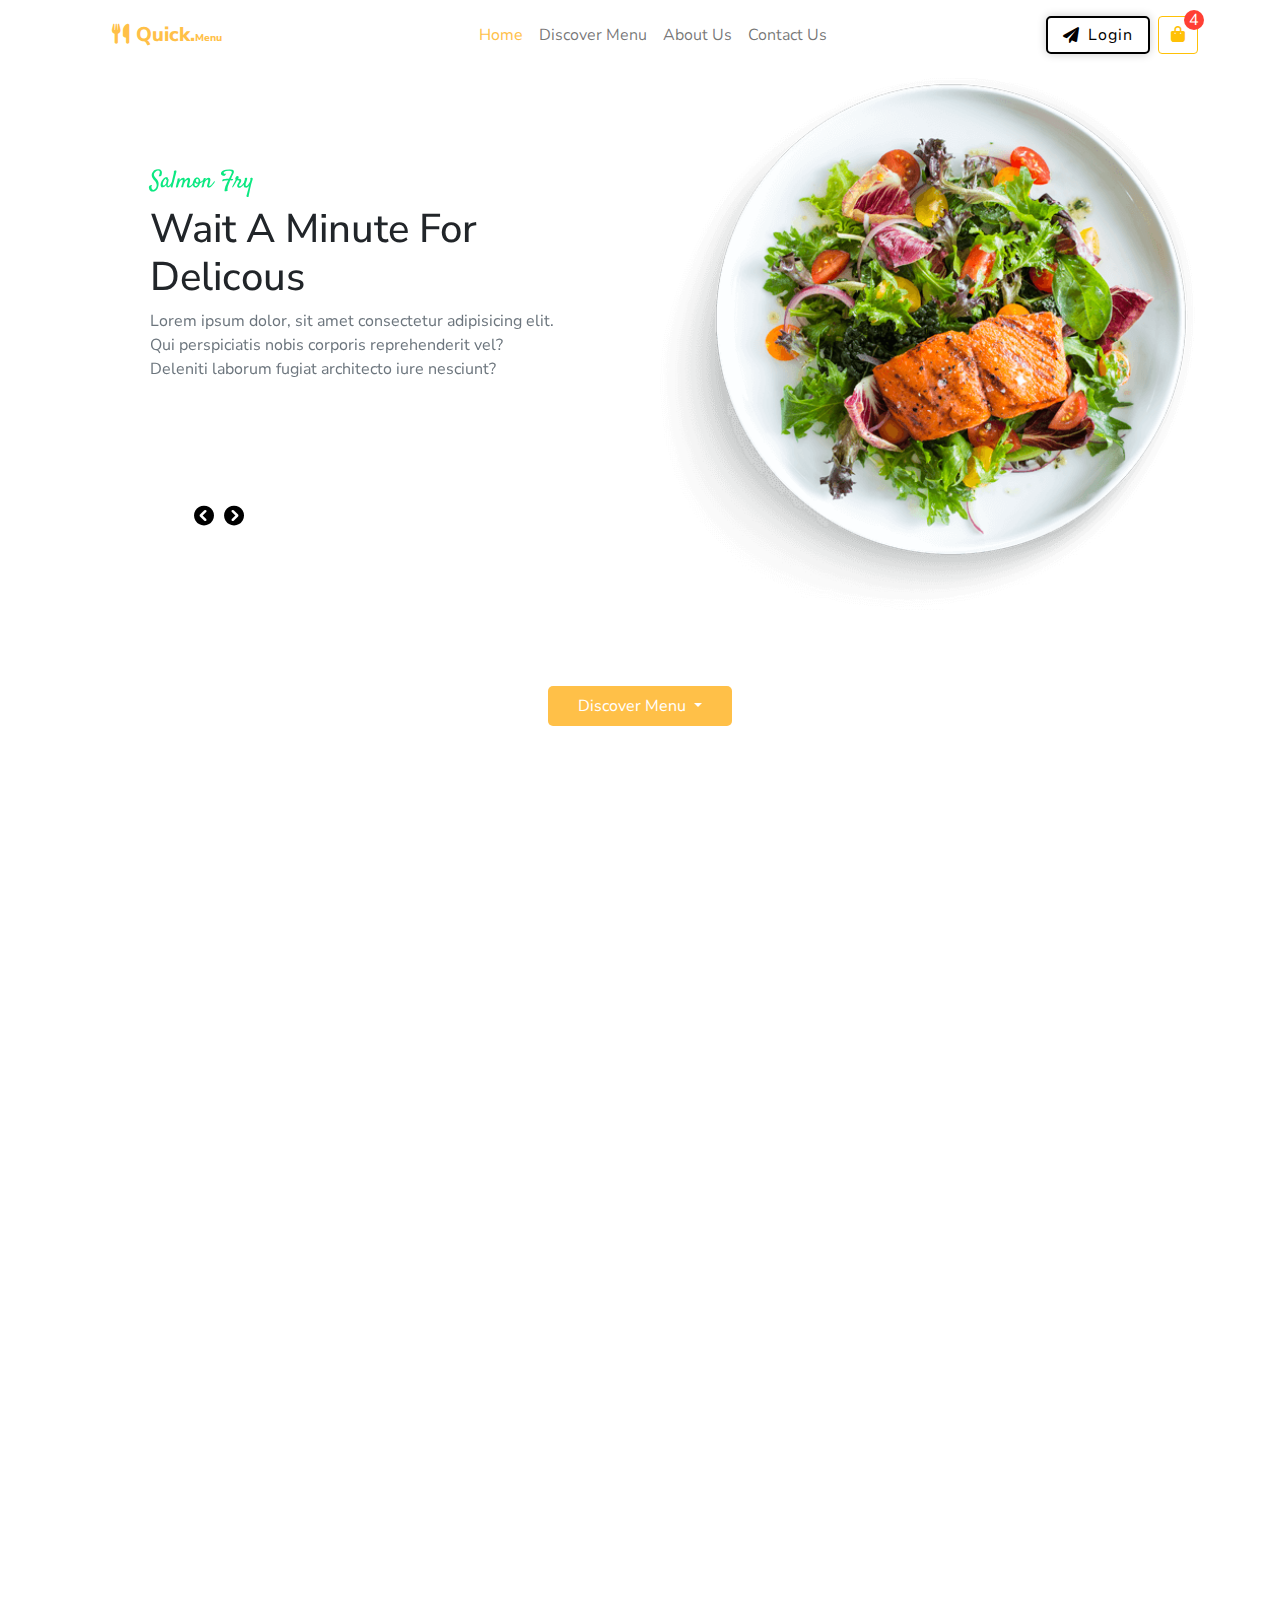
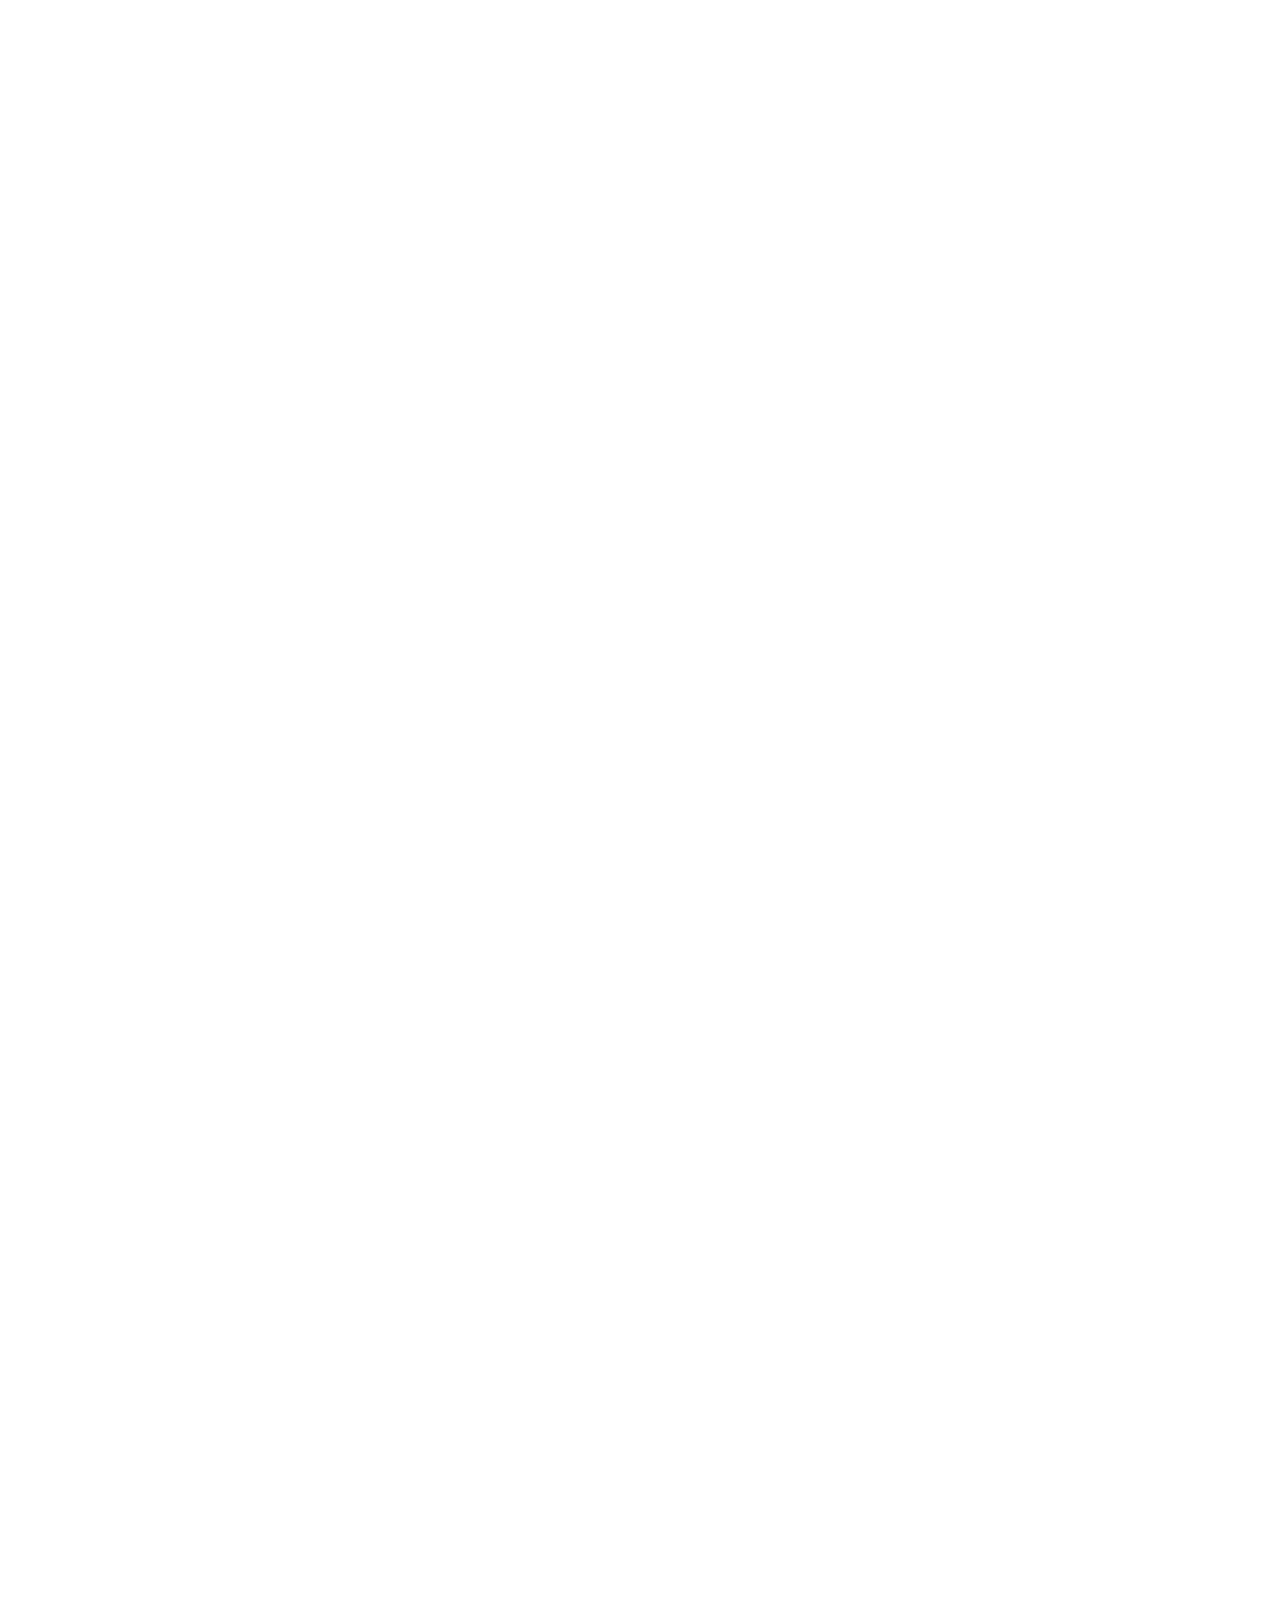
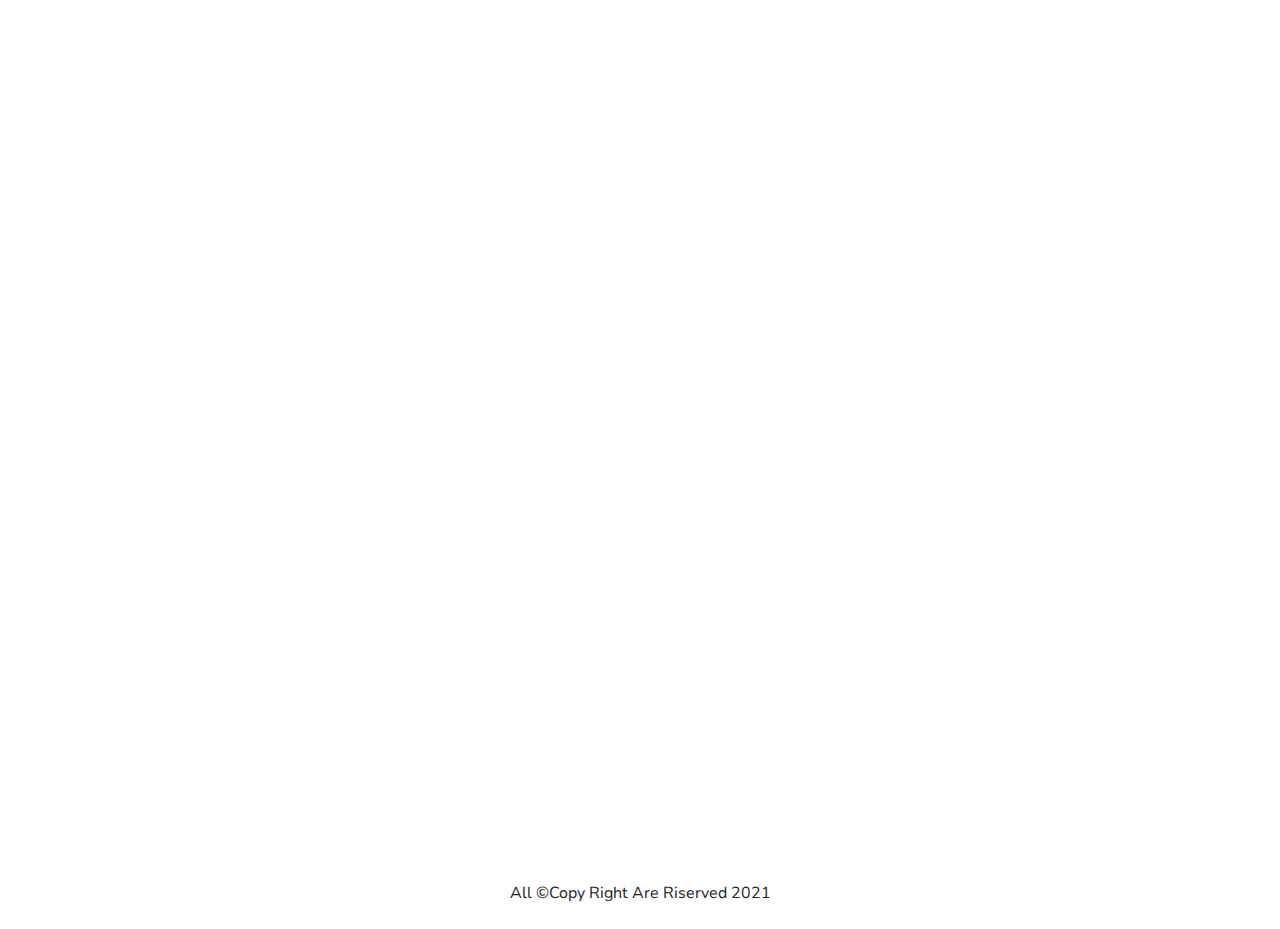
<file: index.html>
<!DOCTYPE html>
<html lang="en">
  <head>
    <meta charset="UTF-8" />
    <meta name="viewport" content="width=device-width, initial-scale=1.0" />
    <title>Landing Page</title>
    <link rel="stylesheet" href="https://cdn.jsdelivr.net/npm/bootstrap-icons@1.5.0/font/bootstrap-icons.css">
    <link rel="stylesheet" href="https://cdnjs.cloudflare.com/ajax/libs/font-awesome/6.0.0-beta2/css/all.min.css"/>

    <link rel="stylesheet" href="css/bootstrap.min.css" />
    <link rel="stylesheet" href="css/aos.css">
    <link rel="stylesheet" href="css/style.css">
    
  </head>
  <body>
    <!-- header section -->
    <header id="header">
      <nav class="navbar fixed-top navbar-expand-lg navbar-light bg-white">
        <div class="container">
          <a class="navbar-brand" href="#">
            <i class="fas fa-utensils"></i> 
            Quick.<span>Menu</span>
          </a>
          <button class="navbar-toggler" type="button" data-bs-toggle="collapse" data-bs-target="#navbarSupportedContent" aria-controls="navbarSupportedContent" aria-expanded="false" aria-label="Toggle navigation">
            <span class="navbar-toggler-icon"></span>
          </button>
          <div class="collapse navbar-collapse" id="navbarSupportedContent">
            <ul class="navbar-nav m-auto mb-2 mb-lg-0 text-center">
              <li class="nav-item">
                <a class="nav-link active" href="#home">Home</a>
              </li>
              <li class="nav-item">
                <a class="nav-link" href="#discover-menu">Discover Menu</a>
              </li>
              
              <li class="nav-item">
                <a class="nav-link" href="#about">About Us</a>
              </li>
              <li class="nav-item">
                <a class="nav-link" href="#contact">Contact Us</a>
              </li>
            </ul>
            
          </div>
          <div class="d-flex my-2 ms-2"> 
            <a class="login me-2 " href="">
            <i class="fas fa-paper-plane me-2"></i>  Login
            </a>
            <div class="shopping-cart">
              <div class="notification d-flex justify-content-center align-items-center">
                4
              </div>
              <a class="btn btn-outline-warning" href="cart.html">
                <i class="fas fa-shopping-bag"></i>
              </a>
            </div>
          </div>
        </div>
      </nav>
    </header>
    <!-- banner section -->
    <div id="home" class="container-fluid banner-section p-4 my-5">
      <div class="container">
        <div id="carouselExampleControls" class="carousel slide" data-bs-ride="carousel">
          <div class="carousel-inner">
            <div class="carousel-item active">
              <div class="row">
                <div class="col-sm-6 banner-content mt-3">
                  <div class="title">
                    <h4 data-aos="fade-down">Salmon Fry</h4>
                  </div>
                  <div class="heading-text" data-aos="fade-up-right">
                    <h1>Wait A Minute For Delicous</h1>
                  </div>
                  <div class="description">
                    <p class="text-muted" data-aos="fade-up">
                      Lorem ipsum dolor, sit amet consectetur adipisicing elit. Qui perspiciatis nobis corporis reprehenderit vel? Deleniti laborum fugiat architecto iure nesciunt?
                    </p>
                  </div>
                </div>
                <div class="col-sm-6 banner-image" data-aos="fade-up-left">
                  <div class="image">
                    <img src="images/bg/bg4.png" alt="">
                  </div>
                </div>
              </div>
            </div>
            <div class="carousel-item">
              <div class="row">
                <div class="col-sm-6 banner-content mt-3">
                  <div class="title">
                    <h4>Salmon Fry</h4>
                  </div>
                  <div class="heading-text">
                    <h1>Wait A Minute For Delicous</h1>
                  </div>
                  <div class="description">
                    <p class="text-muted">
                      Lorem ipsum dolor, sit amet consectetur adipisicing elit. Qui perspiciatis nobis corporis reprehenderit vel? Deleniti laborum fugiat architecto iure nesciunt?
                    </p>
                  </div>
                </div>
                <div class="col-sm-6 banner-image">
                  <div class="image">
                    <img src="images/bg/bg7.png" alt="">
                  </div>
                </div>
              </div>
            </div>
            <div class="carousel-item">
              <div class="row">
                <div class="col-sm-6 banner-content mt-3">
                  <div class="title">
                    <h4>Salmon Fry</h4>
                  </div>
                  <div class="heading-text">
                    <h1>Wait A Minute For Delicous</h1>
                  </div>
                  <div class="description">
                    <p class="text-muted">
                      Lorem ipsum dolor, sit amet consectetur adipisicing elit. Qui perspiciatis nobis corporis reprehenderit vel? Deleniti laborum fugiat architecto iure nesciunt?
                    </p>
                  </div>
                </div>
                <div class="col-sm-6 banner-image">
                  <div class="image">
                    <img src="images/bg/bg7.png" alt="">
                  </div>
                </div>
              </div>
            </div>
          </div>
          <div class="next-prev-btn">
            <button class="left" type="button" data-bs-target="#carouselExampleControls" data-bs-slide="prev">
              <i class="fas fa-chevron-circle-left"></i>
            </button>
            <button class="right mx-sm-2" type="button" data-bs-target="#carouselExampleControls" data-bs-slide="prev">
              <i class="fas fa-chevron-circle-right"></i>
            </button>
          </div>
        </div>
      </div>
    </div>
    <!-- end header section -->
    <!-- discover menu -->
    <div class="container-fluid my-3 discover-menu">
      <div class="container d-flex justify-content-center align-items-center">
        <div class="dropdown">
          <button class="dropbtn dropdown-toggle" id="dropdownMenuLink" data-bs-toggle="dropdown" aria-expanded="false">
            Discover Menu 
          </button>
          <div class="dropdown-content dropdown-menu" aria-labelledby="dropdownMenuLink">
            <a class="buttons dropdown-item" data-filter="all" href="#">All Category</a>
            <a class="buttons dropdown-item" data-filter="chicken" href="#">Chicken</a>
            <a class="buttons dropdown-item" data-filter="pizza" href="#">Pizza</a>
            <a class="buttons dropdown-item" data-filter="burger" href="#">Burger</a>
            <a class="buttons dropdown-item" data-filter="popular" href="#">Popular Items</a>
          </div>
        </div>
      </div>
    </div>
    <!-- end discover menu -->

    <!-- Category section -->
    <div id="discover-menu" class="container-fluid menu-section">
      <div class="container mb-4 "> 
        <div class="row d-flex flex-wrap" data-aos="fade-down">
          <h2 class="my-5 category-div popular" data-aos="fade-up">Popular Items <i class="fas fa-fire-alt text-danger"></i></h2>
          <div class="col-lg-3 col-md-4 col-sm-6 category-div popular">
            <div class="card mb-3 item-cart p-4">
              <div class="row">
                <div class="col-8 cart-content">
                  <p class="card-title">Jamboo Burger</p>
                  <p class="starting text-muted">Starting From</p>
                  <p class="card-text">$ 150.00</p>
                </div>
                <div class="col-4 item-img-section">
                  <div class="item-img">
                    <img src="images/item/b1.png" alt="...">
                  </div>
                  <div class="item-add-btn mt-5">
                    <a href="">
                      <i class="fas fa-plus-circle"></i>
                    </a>
                  </div>
                </div>
              </div>
            </div>
          </div>
          <div class="col-lg-3 col-md-4 col-sm-6 category-div popular" data-bs-toggle="modal" data-bs-target="#itemModal" >
            <div class="card mb-3 item-cart p-4">
              <div class="row">
                <div class="col-8 cart-content">
                  <p class="card-title">Chicken Fry</p>
                  <p class="starting text-muted">Starting From</p>
                  <p class="card-text">$ 150.00</p>
                </div>
                <div class="col-4 item-img-section">
                  <div class="item-img">
                    <img src="images/item/c1.png" alt="...">
                  </div>
                  <div class="item-add-btn mt-5">
                    <a href="">
                      <i class="fas fa-plus-circle"></i>
                    </a>
                  </div>
                </div>
              </div>
            </div>
          </div>
          <div class="col-lg-3 col-md-4 col-sm-6 category-div popular" data-bs-toggle="modal" data-bs-target="#itemModal" >
            <div class="card mb-3 item-cart p-4">
              <div class="row">
                <div class="col-8 cart-content">
                  <p class="card-title">Salmon Fry</p>
                  <p class="starting text-muted">Starting From</p>
                  <p class="card-text">$ 150.00</p>
                </div>
                <div class="col-4 item-img-section">
                  <div class="item-img">
                    <img src="images/bg/bg4.png" alt="...">
                  </div>
                  <div class="item-add-btn mt-5">
                    <a href="">
                      <i class="fas fa-plus-circle"></i>
                    </a>
                  </div>
                </div>
              </div>
            </div>
          </div>
          <div class="col-lg-3 col-md-4 col-sm-6 category-div popular" data-bs-toggle="modal" data-bs-target="#itemModal" >
            <div class="card mb-3 item-cart p-4">
              <div class="row">
                <div class="col-8 cart-content">
                  <p class="card-title">Chicken Kacchi</p>
                  <p class="starting text-muted">Starting From</p>
                  <p class="card-text">$ 150.00</p>
                </div>
                <div class="col-4 item-img-section">
                  <div class="item-img">
                    <img src="images/bg/bg7.png" alt="...">
                  </div>
                  <div class="item-add-btn mt-5">
                    <a href="">
                      <i class="fas fa-plus-circle"></i>
                    </a>
                  </div>
                </div>
              </div>
            </div>
          </div>
          <div class="col-lg-3 col-md-4 col-sm-6 category-div popular" data-bs-toggle="modal" data-bs-target="#itemModal" >
            <div class="card item-cart p-4">
              <div class="row">
                <div class="col-8 cart-content">
                  <p class="card-title">Jamboo Burger</p>
                  <p class="starting text-muted">Starting From</p>
                  <p class="card-text">$ 150.00</p>
                </div>
                <div class="col-4 item-img-section">
                  <div class="item-img">
                    <img src="images/item/c1.png" alt="...">
                  </div>
                  <div class="item-add-btn mt-5">
                    <a href="">
                      <i class="fas fa-plus-circle"></i>
                    </a>
                  </div>
                </div>
              </div>
            </div>
          </div>
        </div>
        <div class="row d-flex flex-wrap" data-aos="fade-down">
          <h2 class="my-5 category-div chicken" data-aos="fade-up">Chicken</h2>
          <div class="col-lg-3 col-md-4 col-sm-6 category-div chicken" data-bs-toggle="modal" data-bs-target="#itemModal" >
            <div class="card mb-3 item-cart p-4">
              <div class="row">
                <div class="col-8 cart-content">
                  <p class="card-title">BBQ Chicken</p>
                  <p class="starting text-muted">Starting From</p>
                  <p class="card-text">$ 120.00</p>
                </div>
                <div class="col-4 item-img-section">
                  <div class="item-img">
                    <img src="images/item/b1.png" alt="...">
                  </div>
                  <div class="item-add-btn mt-5">
                    <a href="">
                      <i class="fas fa-plus-circle"></i>
                    </a>
                  </div>
                </div>
              </div>
            </div>
          </div>
          <div class="col-lg-3 col-md-4 col-sm-6 category-div chicken" data-bs-toggle="modal" data-bs-target="#itemModal" >
            <div class="card mb-3 item-cart p-4">
              <div class="row">
                <div class="col-8 cart-content">
                  <p class="card-title">BBQ Chicken</p>
                  <p class="starting text-muted">Starting From</p>
                  <p class="card-text">$ 150.00</p>
                </div>
                <div class="col-4 item-img-section">
                  <div class="item-img">
                    <img src="images/item/c1.png" alt="...">
                  </div>
                  <div class="item-add-btn mt-5">
                    <a href="">
                      <i class="fas fa-plus-circle"></i>
                    </a>
                  </div>
                </div>
              </div>
            </div>
          </div>
          <div class="col-lg-3 col-md-4 col-sm-6 category-div chicken" data-bs-toggle="modal" data-bs-target="#itemModal" >
            <div class="card mb-3 item-cart p-4">
              <div class="row">
                <div class="col-8 cart-content">
                  <p class="card-title">BBQ Chicken</p>
                  <p class="starting text-muted">Starting From</p>
                  <p class="card-text">$ 150.00</p>
                </div>
                <div class="col-4 item-img-section">
                  <div class="item-img">
                    <img src="images/bg/bg4.png" alt="...">
                  </div>
                  <div class="item-add-btn mt-5">
                    <a href="">
                      <i class="fas fa-plus-circle"></i>
                    </a>
                  </div>
                </div>
              </div>
            </div>
          </div>
          <div class="col-lg-3 col-md-4 col-sm-6 category-div chicken" data-bs-toggle="modal" data-bs-target="#itemModal" >
            <div class="card mb-3 item-cart p-4">
              <div class="row">
                <div class="col-8 cart-content">
                  <p class="card-title">BBQ Chicken</p>
                  <p class="starting text-muted">Starting From</p>
                  <p class="card-text">$ 150.00</p>
                </div>
                <div class="col-4 item-img-section">
                  <div class="item-img">
                    <img src="images/bg/bg7.png" alt="...">
                  </div>
                  <div class="item-add-btn mt-5">
                    <a href="">
                      <i class="fas fa-plus-circle"></i>
                    </a>
                  </div>
                </div>
              </div>
            </div>
          </div>
          <div class="col-lg-3 col-md-4 col-sm-6 category-div chicken" data-bs-toggle="modal" data-bs-target="#itemModal" >
            <div class="card item-cart p-4">
              <div class="row">
                <div class="col-8 cart-content">
                  <p class="card-title">BBQ Chicken</p>
                  <p class="starting text-muted">Starting From</p>
                  <p class="card-text">$ 150.00</p>
                </div>
                <div class="col-4 item-img-section">
                  <div class="item-img">
                    <img src="images/item/c1.png" alt="...">
                  </div>
                  <div class="item-add-btn mt-5">
                    <a href="">
                      <i class="fas fa-plus-circle"></i>
                    </a>
                  </div>
                </div>
              </div>
            </div>
          </div>
        </div>
        <div class="row d-flex flex-wrap" data-aos="fade-down">
          <h2 class="my-5 category-div burger" data-aos="fade-up">Burger</h2>
          <div class="col-lg-3 col-md-4 col-sm-6 category-div burger" data-bs-toggle="modal" data-bs-target="#itemModal" >
            <div class="card mb-3 item-cart p-4">
              <div class="row">
                <div class="col-8 cart-content">
                  <p class="card-title">Jamboo Burger</p>
                  <p class="starting text-muted">Starting From</p>
                  <p class="card-text">$ 150.00</p>
                </div>
                <div class="col-4 item-img-section">
                  <div class="item-img">
                    <img src="images/item/b1.png" alt="...">
                  </div>
                  <div class="item-add-btn mt-5">
                    <a href="">
                      <i class="fas fa-plus-circle"></i>
                    </a>
                  </div>
                </div>
              </div>
            </div>
          </div>
          <div class="col-lg-3 col-md-4 col-sm-6 category-div burger" data-bs-toggle="modal" data-bs-target="#itemModal" >
            <div class="card mb-3 item-cart p-4">
              <div class="row">
                <div class="col-8 cart-content">
                  <p class="card-title">Jamboo Burger</p>
                  <p class="starting text-muted">Starting From</p>
                  <p class="card-text">$ 150.00</p>
                </div>
                <div class="col-4 item-img-section">
                  <div class="item-img">
                    <img src="images/item/c1.png" alt="...">
                  </div>
                  <div class="item-add-btn mt-5">
                    <a href="">
                      <i class="fas fa-plus-circle"></i>
                    </a>
                  </div>
                </div>
              </div>
            </div>
          </div>
          <div class="col-lg-3 col-md-4 col-sm-6 category-div burger" data-bs-toggle="modal" data-bs-target="#itemModal" >
            <div class="card mb-3 item-cart p-4">
              <div class="row">
                <div class="col-8 cart-content">
                  <p class="card-title">Jamboo Burger</p>
                  <p class="starting text-muted">Starting From</p>
                  <p class="card-text">$ 150.00</p>
                </div>
                <div class="col-4 item-img-section">
                  <div class="item-img">
                    <img src="images/bg/bg4.png" alt="...">
                  </div>
                  <div class="item-add-btn mt-5">
                    <a href="">
                      <i class="fas fa-plus-circle"></i>
                    </a>
                  </div>
                </div>
              </div>
            </div>
          </div>
          <div class="col-lg-3 col-md-4 col-sm-6 category-div burger" data-bs-toggle="modal" data-bs-target="#itemModal" >
            <div class="card mb-3 item-cart p-4">
              <div class="row">
                <div class="col-8 cart-content">
                  <p class="card-title">Jamboo Burger</p>
                  <p class="starting text-muted">Starting From</p>
                  <p class="card-text">$ 150.00</p>
                </div>
                <div class="col-4 item-img-section">
                  <div class="item-img">
                    <img src="images/bg/bg7.png" alt="...">
                  </div>
                  <div class="item-add-btn mt-5">
                    <a href="">
                      <i class="fas fa-plus-circle"></i>
                    </a>
                  </div>
                </div>
              </div>
            </div>
          </div>
          <div class="col-lg-3 col-md-4 col-sm-6 category-div burger" data-bs-toggle="modal" data-bs-target="#itemModal" >
            <div class="card item-cart p-4">
              <div class="row">
                <div class="col-8 cart-content">
                  <p class="card-title">Jamboo Burger</p>
                  <p class="starting text-muted">Starting From</p>
                  <p class="card-text">$ 150.00</p>
                </div>
                <div class="col-4 item-img-section">
                  <div class="item-img">
                    <img src="images/item/c1.png" alt="...">
                  </div>
                  <div class="item-add-btn mt-5">
                    <a href="">
                      <i class="fas fa-plus-circle"></i>
                    </a>
                  </div>
                </div>
              </div>
            </div>
          </div>
        </div>
        <div class="row d-flex flex-wrap" data-aos="fade-down">
          <h2 class="my-5 category-div pizza" data-aos="fade-up">Pizza</h2>
          <div class="col-lg-3 col-md-4 col-sm-6 category-div pizza" data-bs-toggle="modal" data-bs-target="#itemModal" >
            <div class="card mb-3 item-cart p-4">
              <div class="row">
                <div class="col-8 cart-content">
                  <p class="card-title">Chicken Chese Pizza</p>
                  <p class="starting text-muted">Starting From</p>
                  <p class="card-text">$ 150.00</p>
                </div>
                <div class="col-4 item-img-section">
                  <div class="item-img">
                    <img src="images/item/p1.png" alt="...">
                  </div>
                  <div class="item-add-btn mt-5">
                    <a href="">
                      <i class="fas fa-plus-circle"></i>
                    </a>
                  </div>
                </div>
              </div>
            </div>
          </div>
          <div class="col-lg-3 col-md-4 col-sm-6 category-div pizza" data-bs-toggle="modal" data-bs-target="#itemModal" >
            <div class="card mb-3 item-cart p-4">
              <div class="row">
                <div class="col-8 cart-content">
                  <p class="card-title">Chicken Chese Pizza</p>
                  <p class="starting text-muted">Starting From</p>
                  <p class="card-text">$ 150.00</p>
                </div>
                <div class="col-4 item-img-section">
                  <div class="item-img">
                    <img src="images/item/c1.png" alt="...">
                  </div>
                  <div class="item-add-btn mt-5">
                    <a href="">
                      <i class="fas fa-plus-circle"></i>
                    </a>
                  </div>
                </div>
              </div>
            </div>
          </div>
          <div class="col-lg-3 col-md-4 col-sm-6 category-div pizza" data-bs-toggle="modal" data-bs-target="#itemModal" >
            <div class="card mb-3 item-cart p-4">
              <div class="row">
                <div class="col-8 cart-content">
                  <p class="card-title">Chicken Chese Pizza</p>
                  <p class="starting text-muted">Starting From</p>
                  <p class="card-text">$ 150.00</p>
                </div>
                <div class="col-4 item-img-section">
                  <div class="item-img">
                    <img src="images/item/p1.png" alt="...">
                  </div>
                  <div class="item-add-btn mt-5">
                    <a href="">
                      <i class="fas fa-plus-circle"></i>
                    </a>
                  </div>
                </div>
              </div>
            </div>
          </div>
          <div class="col-lg-3 col-md-4 col-sm-6 category-div pizza" data-bs-toggle="modal" data-bs-target="#itemModal" >
            <div class="card mb-3 item-cart p-4">
              <div class="row">
                <div class="col-8 cart-content">
                  <p class="card-title">Chicken Chese Pizza</p>
                  <p class="starting text-muted">Starting From</p>
                  <p class="card-text">$ 150.00</p>
                </div>
                <div class="col-4 item-img-section">
                  <div class="item-img">
                    <img src="images/bg/bg7.png" alt="...">
                  </div>
                  <div class="item-add-btn mt-5">
                    <a href="">
                      <i class="fas fa-plus-circle"></i>
                    </a>
                  </div>
                </div>
              </div>
            </div>
          </div>
          <div class="col-lg-3 col-md-4 col-sm-6 category-div pizza" data-bs-toggle="modal" data-bs-target="#itemModal" >
            <div class="card item-cart p-4">
              <div class="row">
                <div class="col-8 cart-content">
                  <p class="card-title">Chicken Chese Pizza</p>
                  <p class="starting text-muted">Starting From</p>
                  <p class="card-text">$ 550.00</p>
                </div>
                <div class="col-4 item-img-section">
                  <div class="item-img">
                    <img src="images/item/c1.png" alt="...">
                  </div>
                  <div class="item-add-btn mt-5">
                    <a href="">
                      <i class="fas fa-plus-circle"></i>
                    </a>
                  </div>
                </div>
              </div>
            </div>
          </div>
        </div>
      </div>
  </div>
    <!-- end Category section -->
  <!-- about us section -->

    <div id="about" class="container-fluid about-us my-3 p-3" data-aos="fade-down">
      <div class="container">
        <div class="row">
          <div class="col-12 d-flex justify-content-center align-items-center">
            <h2 class="about-title">About Us</h2>
          </div>
        </div>
        <div class="row my-3">
          <div class="col-md-6" data-aos="fade-up-right">
            <div class="about-img">
              <img src="images/img/img-1.png" alt="">
            </div>
          </div>
          <div class="col-md-6 p-5" data-aos="fade-up-left">
            <h4 class="choose">Why You Choose Us ?</h4>
            <h2>What's Make Our Foods Delicous !</h2>
            <p class="text-muted">
              Lorem ipsum dolor sit amet consectetur adipisicing elit.
              Quisquam sunt nobis voluptatum suscipit, nulla autem aspernatur soluta,
              nam nostrum quidem delectus ratione impedit velit? Ex reprehenderit 
              blanditiis dolores....
            </p>
            <button class="login">
              <i class="fas fa-info-circle"></i>&nbsp; Read More
            </button>
          </div>
        </div>
      </div>
    </div>
  <!-- about us section end -->

  <!-- contact us -->
  <div id="contact" class="container-fluid contact-us my-3 p-3" data-aos="fade-down">
    <div class="container">
      <div class="row">
        <div class="col-12 d-flex justify-content-center align-items-center">
          <h2 class="about-title">Contact Us</h2>
        </div>
      </div>
      <div class="row">
        <div class="col-md-4" data-aos="fade-right">
          <div class="row my-3">
            <div class="col-12 p-4 address-head">
              <i class="fas fa-map"></i>&nbsp;&nbsp; Our Address
            </div>
          </div>
          <div class="row my-4">
            <div class="col-12 p-0">
              <div class="card address-content-card  p-4">
                <div class="row py-2">
                  <div class="col-4 text-center address-icon">
                    <i class="fas fa-mobile-alt text-success"></i>
                  </div>
                  <div class="col-8 address-content">
                    <p>Phone Number</p>
                    <p class="text-muted muted-font">+880 1627 309821</p>
                  </div>
                </div>
                <hr class="my-2">
                <div class="row py-2">
                  <div class="col-4 text-center address-icon">
                    <i class="fas fa-envelope text-danger"></i>
                  </div>
                  <div class="col-8 address-content">
                    <p>Email Address</p>
                    <p class="text-muted muted-font">hshamsul894@gmail.com</p>
                  </div>
                </div>
                <hr class="my-2">
                <div class="row py-2">
                  <div class="col-4 text-center address-icon">
                    <i class="fas fa-globe text-info"></i>
                  </div>
                  <div class="col-8 address-content">
                    <p>Website</p>
                    <p class="text-muted muted-font">www.xyz.com</p>
                  </div>
                </div>
                <hr class="my-2">
                <div class="row py-2">
                  <div class="col-4 text-center address-icon">
                    <i class="fas fa-map-marker-alt text-primary"></i>
                  </div>
                  <div class="col-8 address-content">
                    <p>Resaurant Location</p>
                    <p class="text-muted muted-font">
                      20/1, Rojoni Bose Lane, Mitford, Dhaka-1201.
                    </p>
                  </div>
                </div>
              </div>
            </div>
          </div>
        </div>
        <div class="col-md-7 offset-md-1" data-aos="fade-left">
          <div class="row my-3">
            <div class="col-12 p-4  address-head">
              <i class="fas fa-layer-group"></i>&nbsp;&nbsp; Contact Form
            </div>
          </div>
          <div class="row my-4">
            <div class="col-12 p-0 ">
              <div class="card address-content-card  p-4">
                <form action="">
                  <div class="row">
                    <div class="col-md-6">
                      <div class="form-floating mb-3">
                        <input type="text" class="form-control custom-control" id="floatingInput" placeholder="Samsul Haque">
                        <label for="floatingInput" class="custom-label">Full Name</label>
                      </div>
                    </div>
                    <div class="col-md-6">
                      <div class="form-floating mb-3">
                        <input type="email" class="form-control custom-control" id="floatingInput" placeholder="name@example.com">
                        <label for="floatingInput" class="custom-label">Email address</label>
                      </div>
                    </div>
                  </div>
                  <div class="row">
                    <div class="col-md-6">
                      <div class="form-floating mb-3">
                        <input type="text" class="form-control custom-control" id="floatingInput" placeholder="name@example.com">
                        <label for="floatingInput" class="custom-label">Mobile Number</label>
                      </div>
                    </div>
                    <div class="col-md-6">
                      <div class="form-floating mb-3">
                        <input type="text" class="form-control custom-control" id="floatingInput" placeholder="name@example.com">
                        <label for="floatingInput" class="custom-label">Subject</label>
                      </div>
                    </div>
                  </div>
                  <div class="row">
                    <div class="col-12">
                      <div class="form-floating my-3">
                        <textarea class="form-control custom-control" placeholder="Leave a comment here" id="floatingTextarea2" style="height: 100px"></textarea>
                        <label for="floatingTextarea2" class="custom-label">Message...</label>
                      </div>
                      <div class="my-4 d-flex justify-content-center align-items-center">
                        <button type="submit" class="login">
                          <i class="fas fa-paper-plane"></i> &nbsp;&nbsp; Submit Message
                        </button>
                      </div>
                    </div>
                  </div>
                </form>
              </div>
            </div>
          </div>
        </div>
      </div>
    </div>
  </div>
  <!-- contact us end -->

    <footer class="my-4">
      <div class="container">
          <div class="row">
              <div class="col-md-12 d-flex justify-content-center align-items-center">
                  All ©Copy Right Are Riserved 2021
              </div>
          </div>
      </div>
  </footer>
  <script src="https://cdnjs.cloudflare.com/ajax/libs/jquery/3.6.0/jquery.min.js"></script>
    <script src="js/bootstrap.bundle.min.js"></script>
    <script src="js/aos.js"></script>
    <script>
      
      var nav = document.querySelector('nav');

      window.addEventListener('scroll', function () {
        if (window.pageYOffset > 40) {
          nav.classList.add('bg-white', 'shadow');
        } else {
          nav.classList.remove('bg-white', 'shadow');
        }
      });

      $(document).ready(function(){

        $('.buttons').click(function(e){

            e.preventDefault();

            // $(this).addClass('active').siblings().removeClass('active');

            const filter = $(this).attr('data-filter')

            if(filter == 'all'){
                $('.category-div').show();
            }else{
                $('.category-div').not('.'+filter).hide();
                $('.category-div').filter('.'+filter).show();
            }

        });

});
AOS.init({
        offset:250,
        duration:1000,
      });
    </script>
  </body>
</html>
</file>
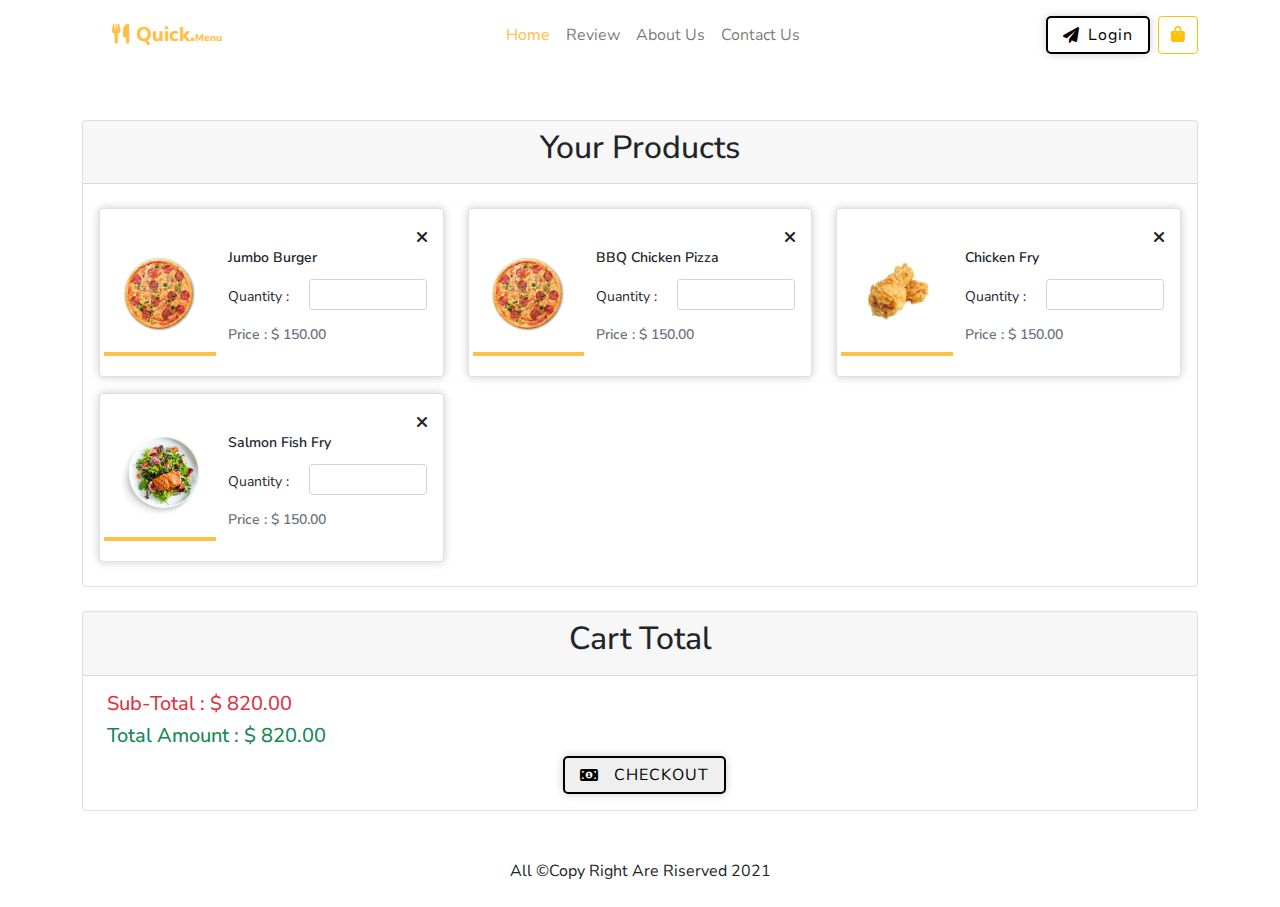
<file: cart.html>
<!DOCTYPE html>
<html lang="en">
  <head>
    <meta charset="UTF-8" />
    <meta name="viewport" content="width=device-width, initial-scale=1.0" />
    <title>Landing Page</title>
    <link rel="stylesheet" href="https://cdn.jsdelivr.net/npm/bootstrap-icons@1.5.0/font/bootstrap-icons.css">
    <link rel="stylesheet" href="https://cdnjs.cloudflare.com/ajax/libs/font-awesome/6.0.0-beta2/css/all.min.css"/>

    <link rel="stylesheet" href="css/bootstrap.min.css" />
    <link rel="stylesheet" href="css/style.css">
    
  </head>
  <body>

    <header id="header">
        <nav class="navbar fixed-top navbar-expand-lg navbar-light bg-white">
          <div class="container">
            <a class="navbar-brand" href="index.html">
              <i class="fas fa-utensils"></i> 
              Quick.<span>Menu</span>
            </a>
            <button class="navbar-toggler" type="button" data-bs-toggle="collapse" data-bs-target="#navbarSupportedContent" aria-controls="navbarSupportedContent" aria-expanded="false" aria-label="Toggle navigation">
              <span class="navbar-toggler-icon"></span>
            </button>
            <div class="collapse navbar-collapse" id="navbarSupportedContent">
              <ul class="navbar-nav m-auto mb-2 mb-lg-0 text-center">
                <li class="nav-item">
                  <a class="nav-link active" href="#">Home</a>
                </li>
                <li class="nav-item">
                  <a class="nav-link" href="#">Review</a>
                </li>
                
                <li class="nav-item">
                  <a class="nav-link" href="#">About Us</a>
                </li>
                <li class="nav-item">
                  <a class="nav-link" href="#">Contact Us</a>
                </li>
              </ul>
              
            </div>
            <div class="d-flex my-2 ms-2"> 
              <a class="login me-2 " href="">
              <i class="fas fa-paper-plane me-2"></i>  Login
              </a>
              <a class="btn btn-outline-warning" href="">
                <i class="fas fa-shopping-bag"></i>
              </a>
            </div>
          </div>
        </nav>
      </header>

    <!-- cart section -->
    <div class="container-fluid cart-product-section my-5 pt-5">
        <div class="container mt-4">
            <div class="card">
                <div class="card-header d-flex justify-content-center align-items-center">
                    <h2>Your Products</h2>
                </div>
                <div class="card-body">
                    <div class="row d-flex flex-wrap">
                        <div class="col-lg-4 col-md-6 my-2">
                            <div class="card product-card">
                                <div class="row p-3">
                                    <div class="col-4 my-1 cart-left">
                                        <div class="cart-item-photo">
                                            <img src="images/item/p1.png" alt="">
                                        </div>
                                    </div>
                                    <div class="col-8 cart-qty-btn my-1">
                                        <div class="delete-icon d-flex justify-content-end">
                                            <i class="fas fa-times"></i>
                                        </div>
                                        <div class="mt-2 cart-right">
                                            <p class="item-name">Jumbo Burger</p>
                                            <form action="">
                                                <div class="mb-3 row">
                                                    <label for="quantity" class="col-5 qty-label col-form-label pe-0">Quantity : </label>
                                                    <div class="col-7 ps-0">
                                                      <input type="number" class="form-control form-control-sm custom-qty-control" id="quantity">
                                                    </div>
                                                </div>
                                                
                                            </form>
                                            <p class="text-muted price">Price : $ 150.00</p>
                                        </div>
                                    </div> 
                                </div>
                            </div>
                        </div>
                        <div class="col-lg-4 col-md-6 my-2">
                            <div class="card product-card">
                                <div class="row p-3">
                                    <div class="col-4 my-1 cart-left">
                                        <div class="cart-item-photo">
                                            <img src="images/item/p1.png" alt="">
                                        </div>
                                    </div>
                                    <div class="col-8 cart-qty-btn my-1">
                                        <div class="delete-icon d-flex justify-content-end">
                                            <i class="fas fa-times"></i>
                                        </div>
                                        <div class="mt-2 cart-right">
                                            <p class="item-name">BBQ Chicken Pizza</p>
                                            <form action="">
                                                <div class="mb-3 row">
                                                    <label for="quantity" class="col-5 qty-label col-form-label pe-0">Quantity : </label>
                                                    <div class="col-7 ps-0">
                                                      <input type="number" class="form-control form-control-sm custom-qty-control" id="quantity">
                                                    </div>
                                                </div>
                                                
                                            </form>
                                            <p class="text-muted price">Price : $ 150.00</p>
                                        </div>
                                    </div> 
                                </div>
                            </div>
                        </div>
                        <div class="col-lg-4 col-md-6 my-2">
                            <div class="card product-card">
                                <div class="row p-3">
                                    <div class="col-4 my-1 cart-left">
                                        <div class="cart-item-photo">
                                            <img src="images/item/c1.png" alt="">
                                        </div>
                                    </div>
                                    <div class="col-8 cart-qty-btn my-1">
                                        <div class="delete-icon d-flex justify-content-end">
                                            <i class="fas fa-times"></i>
                                        </div>
                                        <div class="mt-2 cart-right">
                                            <p class="item-name">Chicken Fry</p>
                                            <form action="">
                                                <div class="mb-3 row">
                                                    <label for="quantity" class="col-5 qty-label col-form-label pe-0">Quantity : </label>
                                                    <div class="col-7 ps-0">
                                                      <input type="number" class="form-control form-control-sm custom-qty-control" id="quantity">
                                                    </div>
                                                </div>
                                                
                                            </form>
                                            <p class="text-muted price">Price : $ 150.00</p>
                                        </div>
                                    </div> 
                                </div>
                            </div>
                        </div>
                        <div class="col-lg-4 col-md-6 my-2">
                            <div class="card product-card">
                                <div class="row p-3">
                                    <div class="col-4 my-1 cart-left">
                                        <div class="cart-item-photo">
                                            <img src="images/bg/bg4.png" alt="">
                                        </div>
                                    </div>
                                    <div class="col-8 cart-qty-btn my-1">
                                        <div class="delete-icon d-flex justify-content-end">
                                            <i class="fas fa-times"></i>
                                        </div>
                                        <div class="mt-2 cart-right">
                                            <p class="item-name">Salmon Fish Fry</p>
                                            <form action="">
                                                <div class="mb-3 row">
                                                    <label for="quantity" class="col-5 qty-label col-form-label pe-0">Quantity : </label>
                                                    <div class="col-7 ps-0">
                                                      <input type="number" class="form-control form-control-sm custom-qty-control" id="quantity">
                                                    </div>
                                                </div>
                                                
                                            </form>
                                            <p class="text-muted price">Price : $ 150.00</p>
                                        </div>
                                    </div> 
                                </div>
                            </div>
                        </div>
                    </div>
                </div>
            </div>
            <div class="card my-4">
                <div class="card-header d-flex justify-content-center align-items-center">
                    <h2>Cart Total</h2>
                </div>
                <div class="card-body ps-4">
                    <h5 class="text-danger">Sub-Total : $ 820.00</h5>
                    <h5 class="text-success">Total Amount : $ 820.00</h5>
                    <div class="row">
                        <div class="col-12 d-flex justify-content-center align-items-center">
                            <button class="login" type="button"><i class="fas fa-money-bill-alt"></i>&nbsp;&nbsp; CHECKOUT</button>
                        </div>
                    </div>
                </div>
            </div>
        </div>
    </div>
    <!-- cart section end -->

    <footer class="mb-4">
        <div class="container">
            <div class="row">
                <div class="col-md-12 d-flex justify-content-center align-items-center">
                    All ©Copy Right Are Riserved 2021
                </div>
            </div>
        </div>
    </footer>

    <script src="https://cdnjs.cloudflare.com/ajax/libs/jquery/3.6.0/jquery.min.js"></script>
    <script src="js/bootstrap.bundle.min.js"></script>
    <script>
        var nav = document.querySelector('nav');

        window.addEventListener('scroll', function () {
        if (window.pageYOffset > 20) {
            nav.classList.add('bg-white', 'shadow');
        } else {
            nav.classList.remove('bg-white', 'shadow');
        }
        });
    </script>
        
</body>
</html>
</file>
<file: css/style.css>
@import url('https://fonts.googleapis.com/css2?family=Poppins:wght@200;300;400;500;600;700;800;900&display=swap');
@import url('https://fonts.googleapis.com/css2?family=Nunito+Sans:wght@200;300;400;600;700;800;900&display=swap');
@import url('https://fonts.googleapis.com/css2?family=Satisfy&display=swap');
*{
    margin: 0;
    padding: 0;
    outline: 0;
    box-sizing: border-box;
    font-family: 'Nunito Sans', sans-serif;
}
html{
    scroll-behavior: smooth;
}
a{
    text-decoration: none;
}
.shopping-cart{
    position: relative;
}
.notification{
    height: 20px;
    width: 20px;
    border-radius: 50%;
    background-color: #ff3f34;
    color: #fff;
    position: absolute;
    top: -15%;
    right: -15%;
}
.title h4{
    font-family: 'Satisfy', cursive;
    color: #0be881;
}
.image{
    height: 100%;
    width: 100%;
    overflow: hidden;
}
.image img{
    height: auto;
    width: 100%;
    object-fit: contain;
}
.banner-content{
    padding: 80px;
}
#carouselExampleControls{
    position: relative;
}
#carouselExampleControls .left{
    position: absolute;
    top: 80%;
    left: 10%;
    border: none;
    background-color: #fff;
}
#carouselExampleControls .left:focus{
    border: none;
    box-shadow: none;
    outline: none;
}
#carouselExampleControls .right:focus{
    border: none;
    box-shadow: none;
    outline: none;
}
#carouselExampleControls .left i{
    font-size: 20px;
}
#carouselExampleControls .right i{
    font-size: 20px;
}
#carouselExampleControls .right{
    position: absolute;
    top: 80%;
    left: 12%;
    border: none;
    background-color: #fff;
}
.navbar .navbar-brand{
    color: #ffc048;
    font-weight: 800;
    transition: all 0.4s;
    padding: 10px 30px;
    /* font-size: 18px; */
    /* font-family: 'Satisfy', cursive; */
    transition: all 0.3s linear;
    /* border: 2px solid #ffc048; */
}
.navbar .navbar-brand span{
    font-size: 10px;
}
.navbar .navbar-brand:hover{
    color: #ffc048;
    /* background-color: #ffc048; */
}

.navbar-nav a{
    
    transition: all .3s linear;
}
.navbar-nav .active{
    color:#ffc048 !important;
}
.navbar-nav a:hover{
    width: 100% !important;
    color: #ffc048 !important;
}
.btn-outline-warning:hover{
    color: #fff;
}
.login{
    padding: 5px 15px;
    border: 2px solid #000;
    color: #000;
    border-radius: 5px;
    box-shadow: 0px 0px 10px rgba(0,0,0,0.2);
    display: flex;
    align-items: center;
    transition: all 0.3s linear;
    position: relative;
    z-index: 1;
    overflow: hidden;
    letter-spacing: 1px;

}
.login::before{
    content: '';
    position: absolute;
    top: 0;
    left: 0;
    height: 100%;
    width: 100%;
    transform: translateX(-100%);
    transition: all 0.3s linear;
    background-color: #000;
}
.login:hover{
    color: #fff;
}
.login:hover::before{
    transform: translateX(0);
    z-index: -1;
}
.discover-menu .dropbtn{
    background-color: #ffc048;
    color: white;
    padding: 8px 30px;
    font-size: 16px;
    border: none;
    border-radius: 5px;
    transition: all 0.3s linear;
}
.discover-menu .dropbtn:focus{
    outline: none;
    box-shadow: 0px 0px 5px rgb(255, 191, 72,0.1);
}
.item-cart{
    border: none;
    box-shadow: -5px -5px 10px rgba(0,0,0,0.1),
                6px 6px 10px rgba(0,0,0,0.2);
}
.category-div{
    margin-bottom: 60px;
}
.card-title{
    font-size: 16px;
    font-weight: 800;
    line-height: 18px;
}
.starting{
    font-size: 12px;
    letter-spacing: 0.7px;
}
.card-text{
    color: #ffc048;
    font-size: 14px;
    font-weight: 600;
}
.cart-content{
    line-height: 11px;
}
.item-img-section{
    position: relative;
}
.item-img{
    height: 80px;
    width: 80px;
    border-radius: 50%;
    background-color: #fff;
    position: absolute;
    top: -90%;
    right: -10%;
    box-shadow: 0px 0px 10px rgba(0,0,0,0.1),
                inset 0px 0px 5px rgba(255,255,255,0.6);
    display: flex;
    justify-content: center;
    align-items: center;
}
.item-img img{
    height: 100%;
    width: 100%;
    object-fit: contain;
}
.item-add-btn{
    display: flex;
    justify-content: end;
    align-items: center;
    cursor: pointer;
}
.item-add-btn a{
    color: rgba(0,0,0,0.8);
    font-size: 20px;
}
.about-us{
    background-color: #f1f1f1;
}
.about-img{
    height: 100%;
    width: 100%;
    overflow: hidden;
}
.about-img img{
    height: 100%;
    width: 100%;
    object-fit: contain;
    box-shadow: 0px 0px 10px rgba(0,0,0,0.2);
}
.choose{
    font-family: 'Satisfy', cursive;
    color: #0be881;
}
.about-title{
    padding: 10px 40px;
    background-color: #fff;
    border-radius: 5px;
    box-shadow: -5px -5px 10px rgba(255,255,255,0.9),
            5px 5px 10px rgba(255,255,255,0.9), 
            inset 0px 0px 10px rgba(0,0,0,0.2);
}
.address-head{
    background-color: #424242;
    color: #fff;
    border-radius: 4px;
}
.address-head i{
    padding: 8px 8px;
    background-color: #fff;
    color: #000;
    border-radius: 50%;
}
.address-content{
    line-height: 16px;
}
.muted-font{
    font-size: 12px;
}
.address-icon{
    font-size: 20px;
    display: flex;
    justify-content: end;
    align-items: flex-start;
}
.address-content-card{
    background-color: rgb(126, 255, 245,0.1);
    /* border: none; */
    box-shadow: 0px 0px 10px rgba(0,0,0,0.1),
                inset 0px 0px 15px rgba(255,255,255,0.9);
}
.custom-control{
    color: #424242;
    background-color: rgb(126, 255, 245,0.1);
    border: 1px solid rgba(126, 255, 245, 1);
    font-size: 16px;
}
.custom-control:focus{
    background-color: rgb(126, 255, 245,0.1);
    box-shadow: none;
}
.custom-label{
    font-size: 14px;
    color: rgba(0,0,0,0.8);
}
.cart-left{
    border-bottom: 4px solid #ffc048;
    display: flex;
    justify-content: center;
    align-items: center;
    padding: 10px;
}
.cart-item-photo{
    height: 90%;
    width: 90%;
    border-radius: 50%;
    overflow: hidden;
    /* background-color: #ffc048; */
    /* box-shadow: 0px 0px 10px rgba(0,0,0,0.1); */
    display: flex;
    justify-content: center;
    align-items: center;
}
.cart-item-photo img{
    height: 100%;
    width: 100%;
    object-fit: contain;
}
.cart-right{
    font-size: 14px;
    line-height: 10px;
}
.item-name{
    font-weight: 600;
}
.price{
    font-weight: 600;
}
.delete-icon i{
    cursor: pointer;
}
.product-card{
    box-shadow: 0px 0px 10px rgba(0,0,0,0.2);
}
.custom--qty-control{
    border: 1px solid #6c757d;
    transition: all 0.3s linear;
}
.custom-qty-control:focus{
    box-shadow: none;
    border-color: #ffc048;
}
@media screen and (max-width: 991px) {
    .navbar-dark{
        background-color: #000 !important;
    }
    .signIn-btn{
        margin-top: 10px !important;
        margin-left: 0px !important;
    }
    .navbar-light .navbar-toggler{
        margin-left: auto;
        margin-right: 10px;
    }
    .navbar-light .navbar-toggler:focus{
        box-shadow: none;
    }
    .navbar-collapse{
        background-color: #f1f1f1;
    }
    .banner-content{
        padding: 50px;
    }
    #carouselExampleControls .left{
        position: absolute;
        top: 100%;
        left: 50%;
        border: none;
        background-color: #fff;
    }
    #carouselExampleControls .left:focus{
        border: none;
        box-shadow: none;
        outline: none;
    }
    #carouselExampleControls .right:focus{
        border: none;
        box-shadow: none;
        outline: none;
    }
    #carouselExampleControls .left i{
        font-size: 20px;
    }
    #carouselExampleControls .right i{
        font-size: 20px;
    }
    #carouselExampleControls .right{
        position: absolute;
        top: 100%;
        left: 55%;
        border: none;
        background-color: #fff;
    }
    
}
@media screen and (max-width: 768px){
    .discover-menu{
        margin-top: auto;
    }
}
@media screen and (max-width: 576px){
    #carouselExampleControls .left{
        position: absolute;
        top: 105%;
        left: 46%;
        border: none;
        background-color: #fff;
    }
    #carouselExampleControls .left:focus{
        border: none;
        box-shadow: none;
        outline: none;
    }
    #carouselExampleControls .right:focus{
        border: none;
        box-shadow: none;
        outline: none;
    }
    #carouselExampleControls .left i{
        font-size: 20px;
    }
    #carouselExampleControls .right i{
        font-size: 20px;
    }
    #carouselExampleControls .right{
        position: absolute;
        top: 105%;
        left: 55%;
        border: none;
        background-color: #fff;
    }
    .qty-label{
        font-size: 12px;
    }
}
</file>
